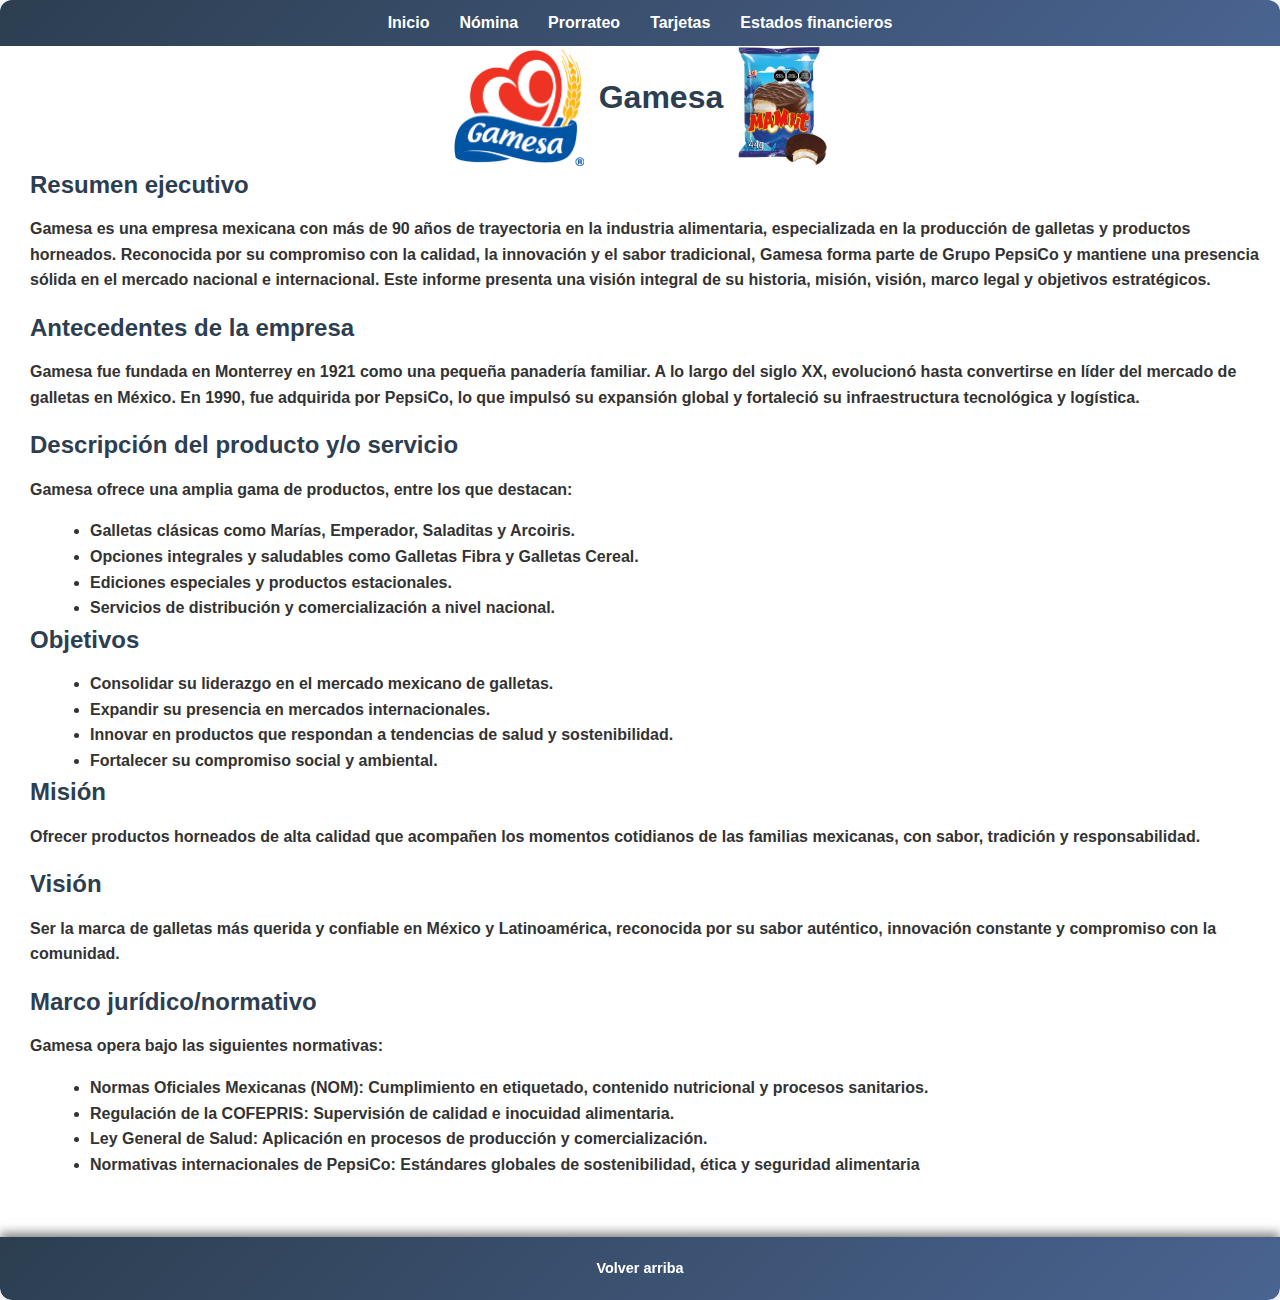
<file: index.html>
<!DOCTYPE html>
<html lang="es">
<head>
    <meta charset="UTF-8">
    <meta name="viewport" content="width=device-width, initial-scale=1.0">
    <title>Principal</title>
    <link rel="stylesheet" href="styles.css">
</head>
<body>
    <div class="container">

        <nav>
          <ul class="menu">
            <li><a href="index.html">Inicio</a></li>

            <li>
              <a href="nomina/nomina.html">Nómina</a>
            </li>
        
            <li>
              <a href="prorrateo/prorrateo.html">Prorrateo</a>
            </li>
        
            <li>
              <a href="tarjetas-almacen/tarjetas.html">Tarjetas</a>
            </li>
        
        
            <li>
              <a href="estados-financieros/estados-financieros.html">Estados financieros</a>
            </li>
        
            </li>
          </ul>
        </nav>
        

        <div class="titulo-centro">
          <img src="img/gamesa.jpg">
          <h1>Gamesa</h1>
          <img src="img/mamut.webp">
        </div>


        <div class="texto">
          <h2>Resumen ejecutivo</h2>
          <p><strong>Gamesa es una empresa mexicana con más de 90 años de trayectoria en la industria alimentaria, especializada en la producción de galletas y productos horneados. Reconocida por su compromiso con la calidad, la innovación y el sabor tradicional, Gamesa forma parte de Grupo PepsiCo y mantiene una presencia sólida en el mercado nacional e internacional. Este informe presenta una visión integral de su historia, misión, visión, marco legal y objetivos estratégicos.</strong></p>
          <h2>Antecedentes de la empresa</h2>
          <p><strong>Gamesa fue fundada en Monterrey en 1921 como una pequeña panadería familiar. A lo largo del siglo XX, evolucionó hasta convertirse en líder del mercado de galletas en México. En 1990, fue adquirida por PepsiCo, lo que impulsó su expansión global y fortaleció su infraestructura tecnológica y logística.</strong></p>
          <h2>Descripción del producto y/o servicio</h2>
          <p><strong>Gamesa ofrece una amplia gama de productos, entre los que destacan:</strong></p>
          <ul>
            <li><strong>Galletas clásicas como Marías, Emperador, Saladitas y Arcoiris.</strong></li>
            <li><strong>Opciones integrales y saludables como Galletas Fibra y Galletas Cereal.</strong></li>
            <li><strong>Ediciones especiales y productos estacionales.</strong></li>
            <li><strong>Servicios de distribución y comercialización a nivel nacional.</strong></li>
          </ul>
          <h2>Objetivos</h2>
          <ul>
            <li><strong>Consolidar su liderazgo en el mercado mexicano de galletas.</strong></li>
            <li><strong>Expandir su presencia en mercados internacionales.</strong></li>
            <li><strong>Innovar en productos que respondan a tendencias de salud y sostenibilidad.</strong></li>
            <li><strong>Fortalecer su compromiso social y ambiental.</strong></li>
          </ul>
          <h2>Misión</h2>
          <p><strong>Ofrecer productos horneados de alta calidad que acompañen los momentos cotidianos de las familias mexicanas, con sabor, tradición y responsabilidad.</strong></p>
          <h2>Visión</h2>
          <p><strong>Ser la marca de galletas más querida y confiable en México y Latinoamérica, reconocida por su sabor auténtico, innovación constante y compromiso con la comunidad.</strong></p>
          <h2>Marco jurídico/normativo</h2>
          <p><strong>Gamesa opera bajo las siguientes normativas:</strong></p>
          <ul>
              <li><strong>Normas Oficiales Mexicanas (NOM): Cumplimiento en etiquetado, contenido nutricional y procesos sanitarios.</strong></li>
              <li><strong>Regulación de la COFEPRIS: Supervisión de calidad e inocuidad alimentaria.</strong></li>
              <li><strong>Ley General de Salud: Aplicación en procesos de producción y comercialización.</strong></li>
              <li><strong>Normativas internacionales de PepsiCo: Estándares globales de sostenibilidad, ética y seguridad alimentaria</strong></li> 
          </ul>
        </div>

        <footer>
          <ul>
            <li><a href="#">Volver arriba</a></li>
          </ul>
        </footer>
  
    </div>
</body>
</html>
</file>
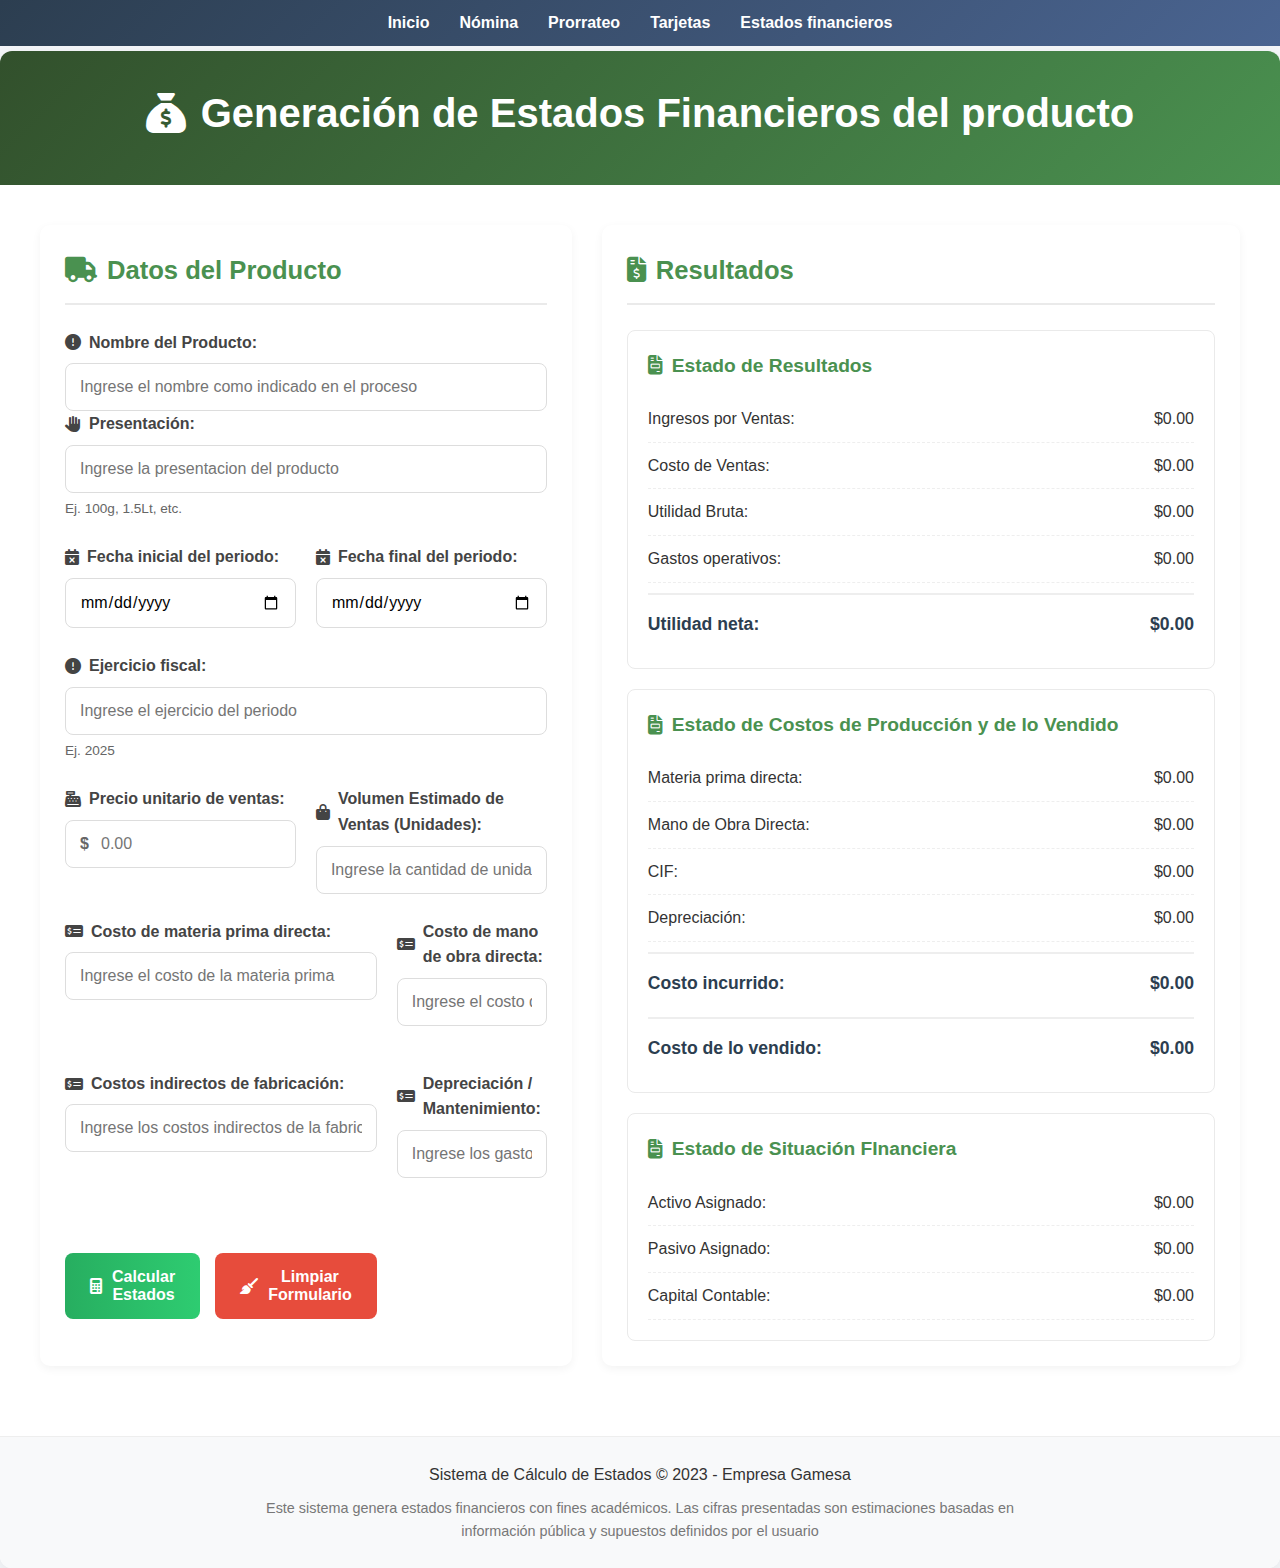
<file: estados-financieros/estados-financieros.html>
<!DOCTYPE html>
<html lang="es">
  <head>
    <meta charset="UTF-8" />
    <meta name="viewport" content="width=device-width, initial-scale=1.0" />
    <title>Estados financieros</title>
    <link rel="stylesheet" href="css/styles.css" />
    <link
      rel="stylesheet"
      href="https://cdnjs.cloudflare.com/ajax/libs/font-awesome/6.4.0/css/all.min.css"
    />
    <script src="js/estados-financieros.js" defer></script>
  </head>
  <body>

    <nav>
          <ul class="menu">
            <li><a href="../index.html">Inicio</a></li>

            <li>
              <a href="../nomina/nomina.html">Nómina</a>
            </li>
        
            <li>
              <a href="../prorrateo/prorrateo.html">Prorrateo</a>
            </li>
        
            <li>
              <a href="../tarjetas-almacen/tarjetas.html">Tarjetas</a>
            </li>
        
        
            <li>
              <a href="../estados-financieros/estados-financieros.html">Estados financieros</a>
            </li>
        
            </li>
          </ul>
        </nav>


    <div class="container">
      <header>
        <h1>
          <i class="fas fa-sack-dollar"></i>Generación de Estados Financieros del producto
        </h1>
      </header>

      <main>
        <div class="content-wrapper">
          <section class="form-section">
            <h2><i class="fas fa-truck"></i> Datos del Producto</h2>
            <form id="estados-form">
              <div class="form-group">
                <label for="nombre"
                  ><i class="fas fa-circle-exclamation"></i> Nombre del
                  Producto:</label
                >
                <input
                  type="text"
                  id="nombre"
                  placeholder="Ingrese el nombre como indicado en el proceso"
                  
                />
                <label for="presentacion"
                  ><i class="fas fa-hand"></i> Presentación:</label
                >
                <input
                  type="text"
                  id="presentacion"
                  placeholder="Ingrese la presentacion del producto"
                  
                />
                <span class="hint">Ej. 100g, 1.5Lt, etc.</span>
              </div>

              <div class="form-row">
                <div class="form-group">
                  <label for="range-start"
                    ><i class="fas fa-calendar-times"></i> Fecha inicial del
                    periodo:</label
                  >
                  <input type="date" id="range-start" name="range-start" />
                </div>

                <div class="form-group">
                  <label for="range-end"
                    ><i class="fas fa-calendar-times"></i> Fecha final del
                    periodo:</label
                  >
                  <input type="date" id="range-end" name="range-end" />
                </div>
              </div>

              <div class="form-group">
                <label for="excercize"
                  ><i class="fas fa-circle-exclamation"></i> Ejercicio
                  fiscal:</label
                >
                <input
                  type="text"
                  id="excercize"
                  placeholder="Ingrese el ejercicio del periodo"
                  
                />
                <span class="hint">Ej. 2025</span>
              </div>

              <div class="form-row">
                <div class="form-group">
                  <label for="unitary"
                    ><i class="fas fa-cash-register"></i> Precio unitario de
                    ventas:</label
                  >
                  <div class="input-with-icon">
                    <span class="currency">$</span>
                    <input
                      type="number"
                      id="unitary"
                      placeholder="0.00"
                      min="0"
                      step="0.01"
                      
                    />
                  </div>
                </div>
                <div class="form-group">
                  <label for="sales"
                    ><i class="fas fa-bag-shopping"></i> Volumen Estimado de
                    Ventas (Unidades):</label
                  >
                  <input
                    type="text"
                    id="sales"
                    placeholder="Ingrese la cantidad de unidades vendidas"
                    
                  />
                </div>
              </div>

              <div class="form-row">
                <div class="form-group">
                  <label for="prime-mat-cost"
                    ><i class="fas fa-money-check-alt"></i> Costo de materia
                    prima directa:</label
                  >
                  <input
                    type="text"
                    id="prime-mat-cost"
                    placeholder="Ingrese el costo de la materia prima"
                    
                  />
                </div>

                <div class="form-group">
                  <label for="man-hand-cost"
                    ><i class="fas fa-money-check-alt"></i> Costo de mano de
                    obra directa:</label
                  >
                  <input
                    type="text"
                    id="man-hand-cost"
                    placeholder="Ingrese el costo de la mano de obra"
                    
                  />
                </div>

                <div class="form-group">
                  <label for="ind-costs"
                    ><i class="fas fa-money-check-alt"></i> Costos indirectos de
                    fabricación:</label
                  >
                  <input
                    type="text"
                    id="ind-costs"
                    placeholder="Ingrese los costos indirectos de la fabricación"
                    
                  />
                </div>

                <div class="form-group">
                  <label for="depreciation"
                    ><i class="fas fa-money-check-alt"></i> Depreciación /
                    Mantenimiento:</label
                  >
                  <input
                    type="text"
                    id="depreciation"
                    placeholder="Ingrese los gastos de depreciación o mantenimiento"
                    
                  />
                </div>

                <!-- <div class="form-group">
                  <label for="inv-variation"
                    ><i class="fas fa-money-check-alt"></i> Variacion de
                    inventarios:</label
                  >
                  <select id="inv-variation" >
                    <option value="">Seleccione</option>
                    <option value="positive">Positivo</option>
                    <option value="negative">Negativo</option>
                    <option value="not">Cero</option>
                  </select>
                </div>
              </div> -->

              <div class="form-buttons">
                <button type="submit" class="btn btn-calculate">
                  <i class="fas fa-calculator"></i> Calcular Estados
                </button>
                <button type="button" id="limpiar" class="btn btn-clear">
                  <i class="fas fa-broom"></i> Limpiar Formulario
                </button>
              </div>
            </form>
          </section>

          <section class="results-section">
            <h2><i class="fas fa-file-invoice-dollar"></i> Resultados</h2>

            <div class="results-container">
              <div class="result-category">
                <h3>
                  <i class="fas fa-file-invoice"></i> Estado de Resultados
                </h3>
                <div class="result-item">
                  <span>Ingresos por Ventas:</span>
                  <span id="sales-gross">$0.00</span>
                </div>
                <div class="result-item">
                  <span>Costo de Ventas:</span>
                  <span id="sales-cost">$0.00</span>
                </div>
                <div class="result-item">
                  <span>Utilidad Bruta:</span>
                  <span id="brute-utility">$0.00</span>
                </div>
                <div class="result-item">
                  <span>Gastos operativos:</span>
                  <span id="opp-costs">$0.00</span>
                </div>
                <div class="result-item total">
                  <span>Utilidad neta:</span>
                  <span id="total-results">$0.00</span>
                </div>
              </div>

              <div class="result-category">
                <h3>
                  <i class="fas fa-file-invoice"></i> Estado de Costos de
                  Producción y de lo Vendido
                </h3>
                <div class="result-item">
                  <span>Materia prima directa:</span>
                  <span id="prime-mat-cost-res">$0.00</span>
                </div>
                <div class="result-item">
                  <span>Mano de Obra Directa:</span>
                  <span id="man-hand-cost-res">$0.00</span>
                </div>
                <div class="result-item">
                  <span>CIF:</span>
                  <span id="cif-res">$0.00</span>
                </div>
                <div class="result-item">
                  <span>Depreciación:</span>
                  <span id="depreciation-res">$0.00</span>
                </div>
                <div class="result-item total">
                  <span>Costo incurrido:</span>
                  <span id="costo-incurrido">$0.00</span>
                </div>
                <div class="result-item total">
                  <span>Costo de lo vendido:</span>
                  <span id="costo-vendido">$0.00</span>
                </div>
              </div>

              <div class="result-category">
                <h3>
                  <i class="fas fa-file-invoice"></i> Estado de Situación
                  FInanciera
                </h3>
                <div class="result-item">
                  <span>Activo Asignado:</span>
                  <span id="assigned-active">$0.00</span>
                </div>
                <div class="result-item">
                  <span>Pasivo Asignado:</span>
                  <span id="assigned-pasive">$0.00</span>
                </div>
                <div class="result-item">
                  <span>Capital Contable:</span>
                  <span id="countable-cap">$0.00</span>
                </div>
              </div>
            </div>

            <!-- <div class="actions">
              <button id="imprimir" class="btn btn-print" disabled>
                <i class="fas fa-print"></i> Exportar Archivo (.xlsx)
              </button>
              <button id="imprimir" class="btn btn-print" disabled>
                <i class="fas fa-print"></i> Exportar Archivo (.pdf)
              </button>
            </div> -->
          </section>
        </div>
      </main>

      <footer>
        <p>Sistema de Cálculo de Estados &copy; 2023 - Empresa Gamesa</p>
        <p class="disclaimer">
          Este sistema genera estados financieros con fines académicos. Las
          cifras presentadas son estimaciones basadas en información pública y
          supuestos definidos por el usuario
        </p>
      </footer>
    </div>

    <script src="js/estados-financieros.js"></script>
  </body>
</html>
</file>
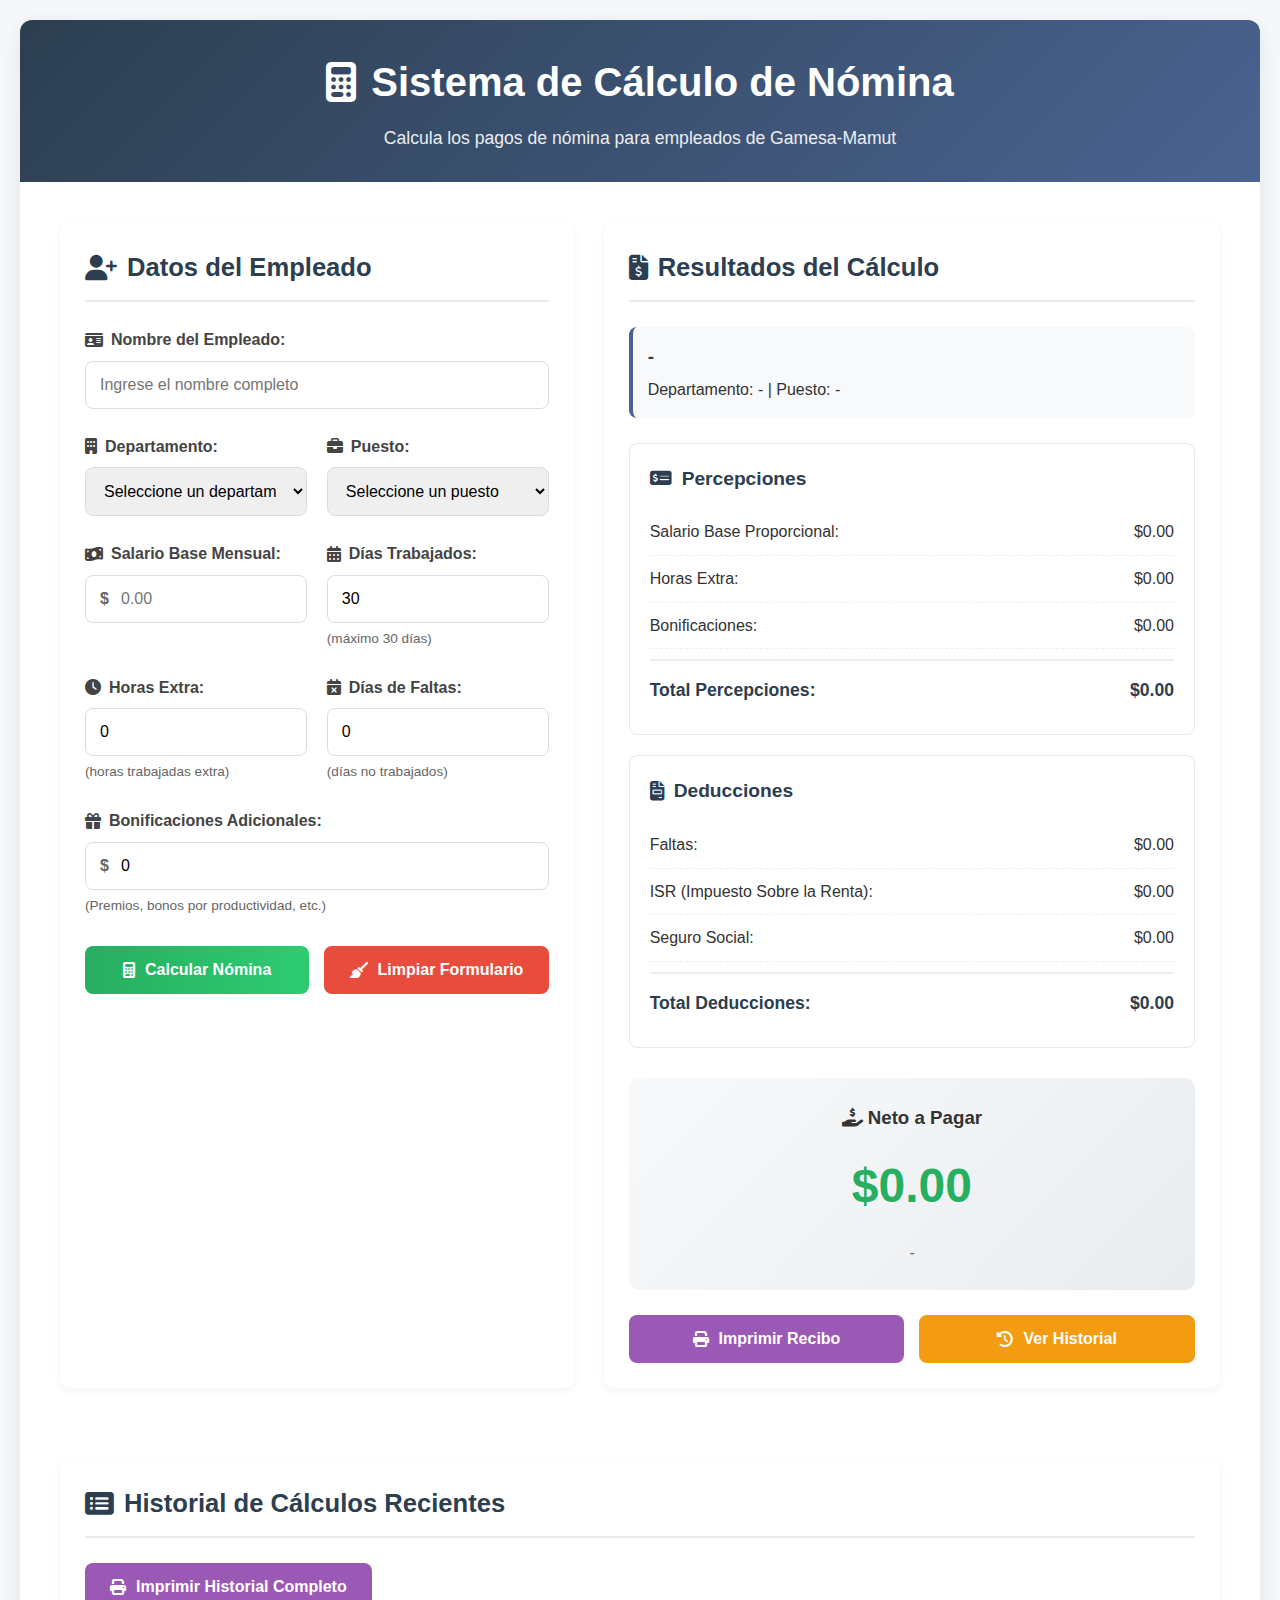
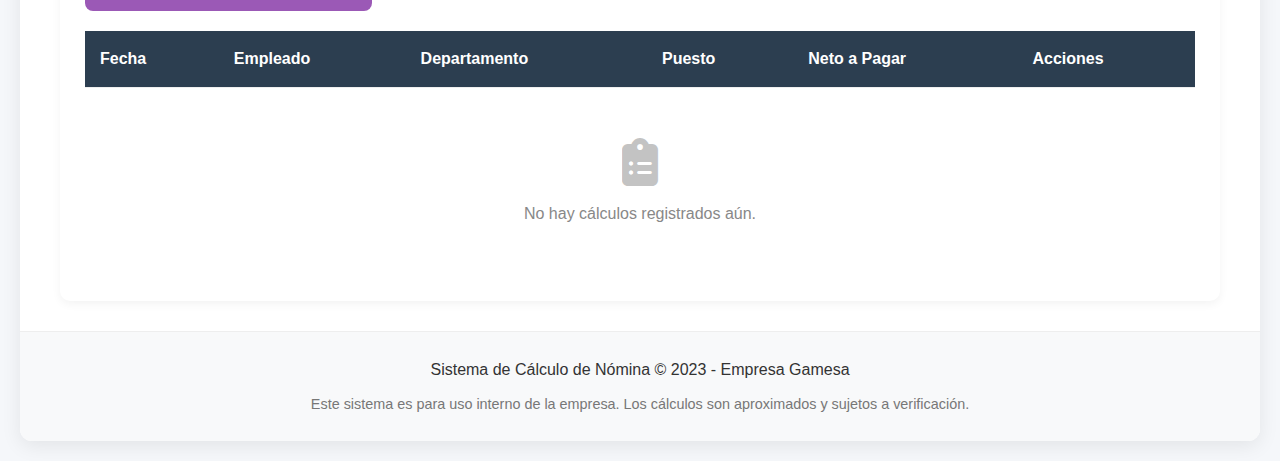
<file: Nomina/nomina.html>
<!DOCTYPE html>
<html lang="es">
<head>
    <meta charset="UTF-8">
    <meta name="viewport" content="width=device-width, initial-scale=1.0">
    <title>Cálculo de Nómina</title>
    <link rel="stylesheet" href="css/styles.css">
    <link rel="stylesheet" href="https://cdnjs.cloudflare.com/ajax/libs/font-awesome/6.4.0/css/all.min.css">
</head>
<body>
    <div class="container">
        <header>
            <h1><i class="fas fa-calculator"></i> Sistema de Cálculo de Nómina</h1>
            <p class="subtitle">Calcula los pagos de nómina para empleados de Gamesa-Mamut</p>
        </header>

        <main>
            <div class="content-wrapper">
                <section class="form-section">
                    <h2><i class="fas fa-user-plus"></i> Datos del Empleado</h2>
                    <form id="nomina-form">
                        <div class="form-group">
                            <label for="nombre"><i class="fas fa-id-card"></i> Nombre del Empleado:</label>
                            <input type="text" id="nombre" placeholder="Ingrese el nombre completo" required>
                        </div>

                        <div class="form-row">
                            <div class="form-group">
                                <label for="departamento"><i class="fas fa-building"></i> Departamento:</label>
                                <select id="departamento" required>
                                    <option value="">Seleccione un departamento</option>
                                    <option value="mantenimiento">Mantenimiento</option>
                                    <option value="produccion">Producción</option>
                                    <option value="calidad">Control de Calidad</option>
                                    <option value="logistica">Logística</option>
                                    <option value="ventas">Ventas</option>
                                    <option value="administracion">Administración y RH</option>
                                    <option value="seguridad">Seguridad</option>
                                    <option value="direccion">Dirección y Gerencia</option>
                                </select>
                            </div>

                            <div class="form-group">
                                <label for="puesto"><i class="fas fa-briefcase"></i> Puesto:</label>
                                <select id="puesto" required>
                                    <option value="">Seleccione un puesto</option>
                                </select>
                            </div>
                        </div>

                        <div class="form-row">
                            <div class="form-group">
                                <label for="salario"><i class="fas fa-money-bill-wave"></i> Salario Base Mensual:</label>
                                <div class="input-with-icon">
                                    <span class="currency">$</span>
                                    <input type="number" id="salario" placeholder="0.00" min="0" step="0.01" required>
                                </div>
                            </div>

                            <div class="form-group">
                                <label for="dias-trabajados"><i class="fas fa-calendar-alt"></i> Días Trabajados:</label>
                                <input type="number" id="dias-trabajados" placeholder="0" min="0" max="30" value="30" required>
                                <span class="hint">(máximo 30 días)</span>
                            </div>
                        </div>

                        <div class="form-row">
                            <div class="form-group">
                                <label for="horas-extra"><i class="fas fa-clock"></i> Horas Extra:</label>
                                <input type="number" id="horas-extra" placeholder="0" min="0" step="0.5" value="0">
                                <span class="hint">(horas trabajadas extra)</span>
                            </div>

                            <div class="form-group">
                                <label for="faltas"><i class="fas fa-calendar-times"></i> Días de Faltas:</label>
                                <input type="number" id="faltas" placeholder="0" min="0" max="30" value="0">
                                <span class="hint">(días no trabajados)</span>
                            </div>
                        </div>

                        <div class="form-group">
                            <label for="bonificaciones"><i class="fas fa-gift"></i> Bonificaciones Adicionales:</label>
                            <div class="input-with-icon">
                                <span class="currency">$</span>
                                <input type="number" id="bonificaciones" placeholder="0.00" min="0" step="0.01" value="0">
                            </div>
                            <span class="hint">(Premios, bonos por productividad, etc.)</span>
                        </div>

                        <div class="form-buttons">
                            <button type="submit" class="btn btn-calculate">
                                <i class="fas fa-calculator"></i> Calcular Nómina
                            </button>
                            <button type="button" id="limpiar" class="btn btn-clear">
                                <i class="fas fa-broom"></i> Limpiar Formulario
                            </button>
                        </div>
                    </form>
                </section>

                <section class="results-section">
                    <h2><i class="fas fa-file-invoice-dollar"></i> Resultados del Cálculo</h2>
                    <div class="employee-info">
                        <h3 id="nombre-empleado">-</h3>
                        <p id="info-puesto">Departamento: - | Puesto: -</p>
                    </div>
                    
                    <div class="results-container">
                        <div class="result-category">
                            <h3><i class="fas fa-money-check-alt"></i> Percepciones</h3>
                            <div class="result-item">
                                <span>Salario Base Proporcional:</span>
                                <span id="salario-base">$0.00</span>
                            </div>
                            <div class="result-item">
                                <span>Horas Extra:</span>
                                <span id="pago-horas-extra">$0.00</span>
                            </div>
                            <div class="result-item">
                                <span>Bonificaciones:</span>
                                <span id="pago-bonificaciones">$0.00</span>
                            </div>
                            <div class="result-item total">
                                <span>Total Percepciones:</span>
                                <span id="total-percepciones">$0.00</span>
                            </div>
                        </div>

                        <div class="result-category">
                            <h3><i class="fas fa-file-invoice"></i> Deducciones</h3>
                            <div class="result-item">
                                <span>Faltas:</span>
                                <span id="deduccion-faltas">$0.00</span>
                            </div>
                            <div class="result-item">
                                <span>ISR (Impuesto Sobre la Renta):</span>
                                <span id="isr">$0.00</span>
                            </div>
                            <div class="result-item">
                                <span>Seguro Social:</span>
                                <span id="seguro-social">$0.00</span>
                            </div>
                            <div class="result-item total">
                                <span>Total Deducciones:</span>
                                <span id="total-deducciones">$0.00</span>
                            </div>
                        </div>

                        <div class="result-final">
                            <h3><i class="fas fa-hand-holding-usd"></i> Neto a Pagar</h3>
                            <div class="neto-pagar" id="neto-pagar">
                                $0.00
                            </div>
                            <p class="result-date" id="fecha-calculo">-</p>
                        </div>
                    </div>

                    <div class="actions">
                        <button id="imprimir" class="btn btn-print" disabled>
                            <i class="fas fa-print"></i> Imprimir Recibo
                        </button>
                        <button id="historial" class="btn btn-history">
                            <i class="fas fa-history"></i> Ver Historial
                        </button>
                    </div>
                </section>
            </div>

            <section class="history-section">
                <h2><i class="fas fa-list-alt"></i> Historial de Cálculos Recientes</h2>
                <div class="table-container">
                    <div class="history-actions">
                        <button id="imprimir-historial" class="btn btn-print">
                            <i class="fas fa-print"></i> Imprimir Historial Completo
                        </button>
                    </div>
                    <table id="historial-table">
                        <thead>
                            <tr>
                                <th>Fecha</th>
                                <th>Empleado</th>
                                <th>Departamento</th>
                                <th>Puesto</th>
                                <th>Neto a Pagar</th>
                                <th>Acciones</th>
                            </tr>
                        </thead>
                        <tbody id="historial-body">
                        </tbody>
                    </table>
                    <div class="empty-history" id="empty-history">
                        <i class="fas fa-clipboard-list"></i>
                        <p>No hay cálculos registrados aún.</p>
                    </div>
                </div>
            </section>
        </main>

        <footer>
            <p>Sistema de Cálculo de Nómina &copy; 2023 - Empresa Gamesa</p>
            <p class="disclaimer">Este sistema es para uso interno de la empresa. Los cálculos son aproximados y sujetos a verificación.</p>
        </footer>
    </div>

    <div id="modal" class="modal">
        <div class="modal-content">
            <span class="close-modal">&times;</span>
            <h3 id="modal-title">Detalles de Nómina</h3>
            <div id="modal-body">
            </div>
        </div>
    </div>

    <script src="js/nomina.js"></script>
</body>
</html>
</file>
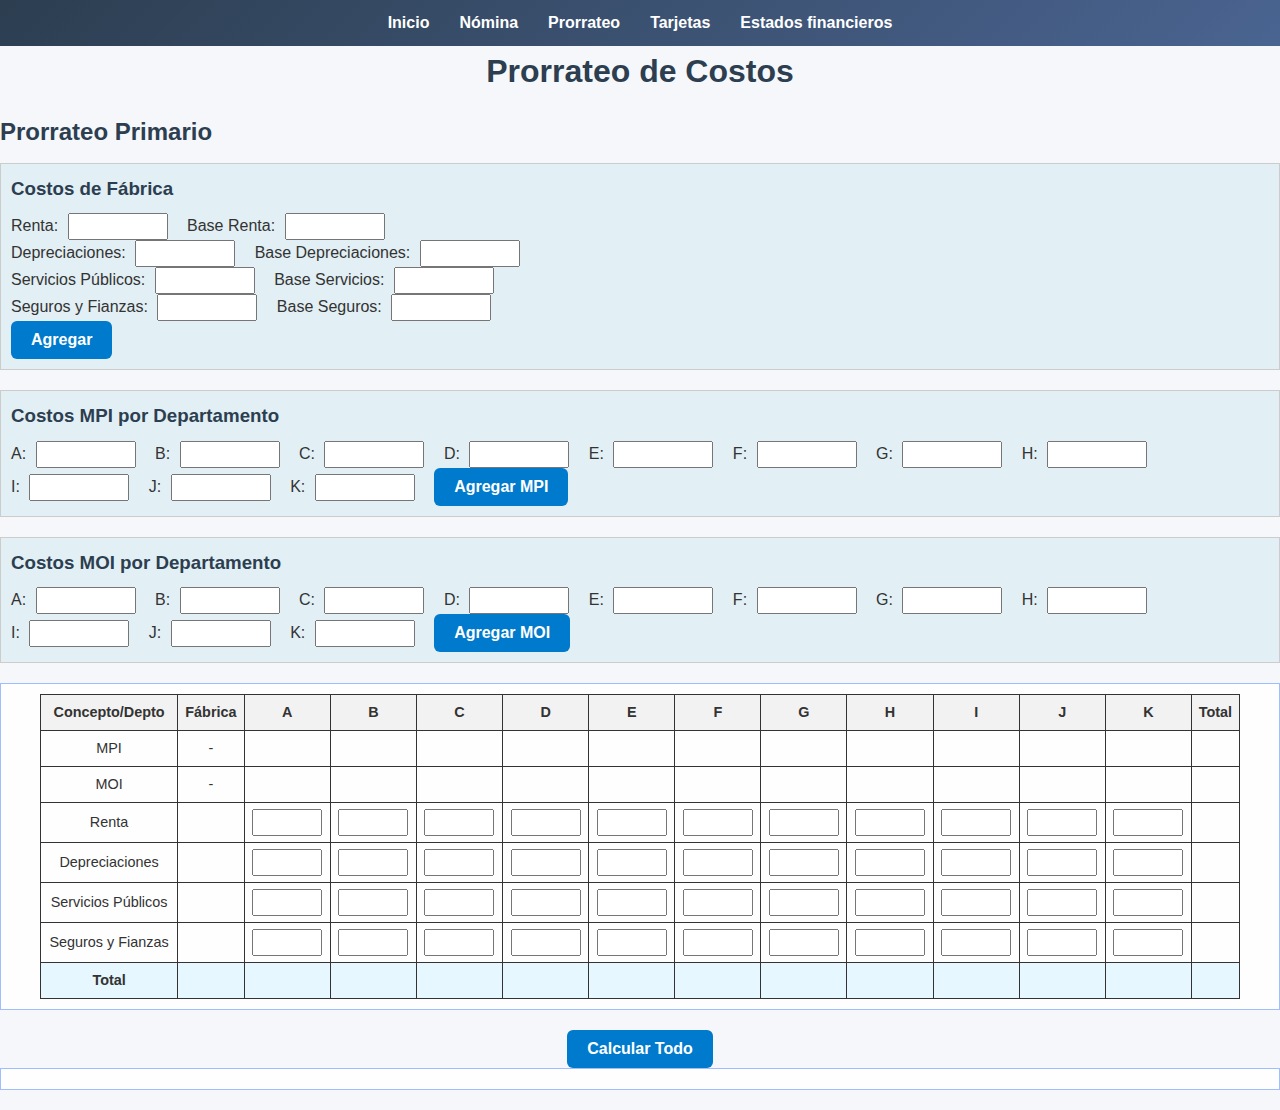
<file: prorrateo/prorrateo.html>
<!DOCTYPE html>
<html lang="es">
<head>
    <meta charset="UTF-8">
    <meta name="viewport" content="width=device-width, initial-scale=1.0">
    <title>Prorrateo de Costos</title>
    <link rel="stylesheet" href="prorrateo.css">
    <link rel="stylesheet" href="../styles.css">
</head>
<body>

    <nav>
          <ul class="menu">
            <li><a href="../index.html">Inicio</a></li>

            <li>
              <a href="../nomina/nomina.html">Nómina</a>
            </li>
        
            <li>
              <a href="prorrateo.html">Prorrateo</a>
            </li>
        
            <li>
              <a href="../tarjetas-almacen/tarjetas.html">Tarjetas</a>
            </li>
        
        
            <li>
              <a href="../estados-financieros/estados-financieros.html"">Estados financieros</a>
            </li>
        
            </li>
          </ul>
    </nav>

    <h1>Prorrateo de Costos</h1>

    <h2>Prorrateo Primario</h2>

    <form id="fabrica-form"> 
        <h3>Costos de Fábrica</h3> 
        <label>Renta: <input type="number" id="renta" required></label> 
        <label>Base Renta: <input type="number" id="baseRenta" required></label><br> 
        <label>Depreciaciones: <input type="number" id="deprec" required></label> 
        <label>Base Depreciaciones: <input type="number" id="baseDeprec" required></label><br> 
        <label>Servicios Públicos: <input type="number" id="servicios" required></label> 
        <label>Base Servicios: <input type="number" id="baseServicios" required></label><br> 
        <label>Seguros y Fianzas: <input type="number" id="seguros" required></label> 
        <label>Base Seguros: <input type="number" id="baseSeguros" required></label><br> 
        <button type="submit">Agregar</button> 
    </form>

    <!-- Formulario para MPI --> 
    <form id="mpi-form"> 
        <h3>Costos MPI por Departamento</h3>
        <label>A: <input type="number" id="mpiA"></label>
        <label>B: <input type="number" id="mpiB"></label>
        <label>C: <input type="number" id="mpiC"></label>
        <label>D: <input type="number" id="mpiD"></label> 
        <label>E: <input type="number" id="mpiE"></label>
        <label>F: <input type="number" id="mpiF"></label>
        <label>G: <input type="number" id="mpiG"></label>
        <label>H: <input type="number" id="mpiH"></label>
        <label>I: <input type="number" id="mpiI"></label>
        <label>J: <input type="number" id="mpiJ"></label>
        <label>K: <input type="number" id="mpiK"></label> 
        <button type="submit">Agregar MPI</button> 
    </form> 
    <!-- Formulario para MOI -->
    <form id="moi-form">
        <h3>Costos MOI por Departamento</h3>
        <label>A: <input type="number" id="moiA"></label>
        <label>B: <input type="number" id="moiB"></label>
        <label>C: <input type="number" id="moiC"></label>
        <label>D: <input type="number" id="moiD"></label>
        <label>E: <input type="number" id="moiE"></label>
        <label>F: <input type="number" id="moiF"></label>
        <label>G: <input type="number" id="moiG"></label>
        <label>H: <input type="number" id="moiH"></label>
        <label>I: <input type="number" id="moiI"></label>
        <label>J: <input type="number" id="moiJ"></label>
        <label>K: <input type="number" id="moiK"></label>
        <button type="submit">Agregar MOI</button>
    </form>


    <div class="table-container">
    <table id="tabla-prorrateo">
        <thead>
        <tr>
            <th>Concepto/Depto</th>
            <th>Fábrica</th>
            <th>A</th><th>B</th><th>C</th><th>D</th><th>E</th>
            <th>F</th><th>G</th><th>H</th><th>I</th><th>J</th><th>K</th>
            <th>Total</th>
        </tr>
        </thead>
        <tbody>
        <!-- MPI -->
        <tr id="rowMPI">
            <td>MPI</td> 
            <td>-</td> 
            <td id="mpiAcell"></td> 
            <td id="mpiBcell"></td> 
            <td id="mpiCcell"></td> 
            <td id="mpiDcell"></td> 
            <td id="mpiEcell"></td> 
            <td id="mpiFcell"></td> 
            <td id="mpiGcell"></td> 
            <td id="mpiHcell"></td> 
            <td id="mpiIcell"></td> 
            <td id="mpiJcell"></td> 
            <td id="mpiKcell"></td> 
            <td id="totalMPI"></td> 
        </tr> 
        
        <!-- MOI --> 
        <tr id="rowMOI"> 
            <td>MOI</td> 
            <td>-</td> 
            <td id="moiAcell"></td> 
            <td id="moiBcell"></td> 
            <td id="moiCcell"></td> 
            <td id="moiDcell"></td> 
            <td id="moiEcell"></td> 
            <td id="moiFcell"></td> 
            <td id="moiGcell"></td> 
            <td id="moiHcell"></td> 
            <td id="moiIcell"></td> 
            <td id="moiJcell"></td> 
            <td id="moiKcell"></td> 
            <td id="totalMOI"></td> 
        </tr>

        <!-- Renta -->
        <tr id="rowRenta">
            <td>Renta</td>
            <td id="fabricaRenta"></td> <!-- ya no es input -->
            <td><input type="number" class="dist" data-concepto="renta"></td>
            <td><input type="number" class="dist" data-concepto="renta"></td>
            <td><input type="number" class="dist" data-concepto="renta"></td>
            <td><input type="number" class="dist" data-concepto="renta"></td>
            <td><input type="number" class="dist" data-concepto="renta"></td>
            <td><input type="number" class="dist" data-concepto="renta"></td>
            <td><input type="number" class="dist" data-concepto="renta"></td>
            <td><input type="number" class="dist" data-concepto="renta"></td>
            <td><input type="number" class="dist" data-concepto="renta"></td>
            <td><input type="number" class="dist" data-concepto="renta"></td>
            <td><input type="number" class="dist" data-concepto="renta"></td>
            <td id="totalRenta"></td>
        </tr>

        <!-- Depreciaciones -->
        <tr id="rowDeprec">
            <td>Depreciaciones</td>
            <td id="fabricaDeprec"></td> <!-- ya no es input -->
            <td><input type="number" class="dist" data-concepto="deprec"></td>
            <td><input type="number" class="dist" data-concepto="deprec"></td>
            <td><input type="number" class="dist" data-concepto="deprec"></td>
            <td><input type="number" class="dist" data-concepto="deprec"></td>
            <td><input type="number" class="dist" data-concepto="deprec"></td>
            <td><input type="number" class="dist" data-concepto="deprec"></td>
            <td><input type="number" class="dist" data-concepto="deprec"></td>
            <td><input type="number" class="dist" data-concepto="deprec"></td>
            <td><input type="number" class="dist" data-concepto="deprec"></td>
            <td><input type="number" class="dist" data-concepto="deprec"></td>
            <td><input type="number" class="dist" data-concepto="deprec"></td>
            <td id="totalDeprec"></td>
        </tr>

        <!-- Servicios Públicos -->
        <tr id="rowServicios">
            <td>Servicios Públicos</td>
            <td id="fabricaServicios"></td> <!-- ya no es input -->
            <td><input type="number" class="dist" data-concepto="servicios"></td>
            <td><input type="number" class="dist" data-concepto="servicios"></td>
            <td><input type="number" class="dist" data-concepto="servicios"></td>
            <td><input type="number" class="dist" data-concepto="servicios"></td>
            <td><input type="number" class="dist" data-concepto="servicios"></td>
            <td><input type="number" class="dist" data-concepto="servicios"></td>
            <td><input type="number" class="dist" data-concepto="servicios"></td>
            <td><input type="number" class="dist" data-concepto="servicios"></td>
            <td><input type="number" class="dist" data-concepto="servicios"></td>
            <td><input type="number" class="dist" data-concepto="servicios"></td>
            <td><input type="number" class="dist" data-concepto="servicios"></td>
            <td id="totalServicios"></td>
        </tr>

        <!-- Seguros y Fianzas -->
        <tr id="rowSeguros">
            <td>Seguros y Fianzas</td>
            <td id="fabricaSeguros"></td> <!-- ya no es input -->
            <td><input type="number" class="dist" data-concepto="seguros"></td>
            <td><input type="number" class="dist" data-concepto="seguros"></td>
            <td><input type="number" class="dist" data-concepto="seguros"></td>
            <td><input type="number" class="dist" data-concepto="seguros"></td>
            <td><input type="number" class="dist" data-concepto="seguros"></td>
            <td><input type="number" class="dist" data-concepto="seguros"></td>
            <td><input type="number" class="dist" data-concepto="seguros"></td>
            <td><input type="number" class="dist" data-concepto="seguros"></td>
            <td><input type="number" class="dist" data-concepto="seguros"></td>
            <td><input type="number" class="dist" data-concepto="seguros"></td>
            <td><input type="number" class="dist" data-concepto="seguros"></td>
            <td id="totalSeguros"></td>
        </tr>

        <!-- Total -->
        <tr id="rowTotal"> 
            <td>Total</td> 
            <td id="totalFabrica"></td> 
            <td id="totalColA"></td> 
            <td id="totalColB"></td> 
            <td id="totalColC"></td> 
            <td id="totalColD"></td> 
            <td id="totalColE"></td> 
            <td id="totalColF"></td> 
            <td id="totalColG"></td> 
            <td id="totalColH"></td> 
            <td id="totalColI"></td> 
            <td id="totalColJ"></td> 
            <td id="totalColK"></td> 
            <td id="granTotal"></td> 
        </tr>
        </tbody>
    </table>
    </div>

    <div class="btn-container"> 
        <button id="btnCalcularTodo" type="button" onclick="calcularProrrateo()">Calcular Todo</button> 
    </div>

<!-- Prorrateo 2-->
<!-- Formularios de bases para F–K -->
    <div id="basesProrrateo2" style="display:none;">
    <h3>Bases Prorrateo 2</h3>
    <form id="basesForm2">
        <label>Mantenimiento (F): <input type="number" id="baseF"></label>
        <label>Control Calidad (G): <input type="number" id="baseG"></label>
        <label>Almacén (H): <input type="number" id="baseH"></label>
        <label>Administración (I): <input type="number" id="baseI"></label>
        <label>Seguridad (J): <input type="number" id="baseJ"></label>
        <label>Dirección General (K): <input type="number" id="baseK"></label>
        <button type="button" onclick="guardarBasesProrrateo2()">Guardar bases</button>
    </form>
    </div>

    <!-- Botón independiente para ejecutar el cálculo -->
    <div class="btn-container" style="display:none;" id="btnProrrateo2">
    <button type="button" onclick="ejecutarProrrateo2()">Ejecutar Prorrateo 2</button>
    </div>

    <!-- Tabla Prorrateo 2 -->
    <div class="table-container">
    <table id="tablaProrrateo2" style="display:none;">
    <tr>
        <th></th>
        <th>A</th><th>B</th><th>C</th><th>D</th><th>E</th>
        <th>F</th><th>G</th><th>H</th><th>I</th><th>J</th><th>K</th>
        <th>Total</th>
    </tr>

    <!-- Saldos iniciales -->
    <tr id="rowSaldos">
        <td>Saldos iniciales</td>
        <td id="saldoA"></td><td id="saldoB"></td><td id="saldoC"></td><td id="saldoD"></td><td id="saldoE"></td>
        <td id="saldoF"></td><td id="saldoG"></td><td id="saldoH"></td><td id="saldoI"></td><td id="saldoJ"></td><td id="saldoK"></td>
        <td id="saldoTotal"></td>
    </tr>

    <!-- Mantenimiento (F) -->
    <tr id="rowMantenimiento">
        <td>Mantenimiento (F)</td>
        <td><input id="mantenimientoA" type="number"></td>
        <td><input id="mantenimientoB" type="number"></td>
        <td><input id="mantenimientoC" type="number"></td>
        <td><input id="mantenimientoD" type="number"></td>
        <td><input id="mantenimientoE" type="number"></td>
        <td id="mantenimientoFcell" data-col="F"></td>
        <td data-col="G"></td><td data-col="H"></td><td data-col="I"></td><td data-col="J"></td><td data-col="K"></td>
        <td id="mantenimientoTotal"></td>
    </tr>

    <!-- Control Calidad (G) -->
    <tr id="rowCalidad">
        <td>Control Calidad (G)</td>
        <td><input id="calidadA" type="number"></td>
        <td><input id="calidadB" type="number"></td>
        <td><input id="calidadC" type="number"></td>
        <td><input id="calidadD" type="number"></td>
        <td><input id="calidadE" type="number"></td>
        <td data-col="F"></td>
        <td id="calidadGcell" data-col="G"></td>
        <td data-col="H"></td><td data-col="I"></td><td data-col="J"></td><td data-col="K"></td>
        <td id="calidadTotal"></td>
    </tr>

    <!-- Almacén (H) -->
    <tr id="rowAlmacen">
        <td>Almacén (H)</td>
        <td><input id="almacenA" type="number"></td>
        <td><input id="almacenB" type="number"></td>
        <td><input id="almacenC" type="number"></td>
        <td><input id="almacenD" type="number"></td>
        <td><input id="almacenE" type="number"></td>
        <td data-col="F"></td><td data-col="G"></td>
        <td id="almacenHcell" data-col="H"></td>
        <td data-col="I"></td><td data-col="J"></td><td data-col="K"></td>
        <td id="almacenTotal"></td>
    </tr>

    <!-- Administración (I) -->
    <tr id="rowAdmin">
        <td>Administración (I)</td>
        <td><input id="adminA" type="number"></td>
        <td><input id="adminB" type="number"></td>
        <td><input id="adminC" type="number"></td>
        <td><input id="adminD" type="number"></td>
        <td><input id="adminE" type="number"></td>
        <td data-col="F"></td><td data-col="G"></td><td data-col="H"></td>
        <td id="adminIcell" data-col="I"></td>
        <td data-col="J"></td><td data-col="K"></td>
        <td id="adminTotal"></td>
    </tr>

    <!-- Seguridad (J) -->
    <tr id="rowSeguridad">
        <td>Seguridad (J)</td>
        <td><input id="seguridadA" type="number"></td>
        <td><input id="seguridadB" type="number"></td>
        <td><input id="seguridadC" type="number"></td>
        <td><input id="seguridadD" type="number"></td>
        <td><input id="seguridadE" type="number"></td>
        <td data-col="F"></td><td data-col="G"></td><td data-col="H"></td><td data-col="I"></td>
        <td id="seguridadJcell" data-col="J"></td>
        <td data-col="K"></td>
        <td id="seguridadTotal"></td>
    </tr>

    <!-- Dirección General (K) sin inputs -->
    <tr id="rowDireccion">
        <td>Dirección General (K)</td>
        <td id="direccionAcell" data-col="A"></td>
        <td id="direccionBcell" data-col="B"></td>
        <td id="direccionCcell" data-col="C"></td>
        <td id="direccionDcell" data-col="D"></td>
        <td id="direccionEcell" data-col="E"></td>
        <td data-col="F"></td><td data-col="G"></td><td data-col="H"></td><td data-col="I"></td><td data-col="J"></td>
        <td id="direccionKcell" data-col="K"></td>
        <td id="direccionTotal"></td>
    </tr>

    <!-- Totales -->
    <tr id="rowTotal2">
        <td>Total</td>
        <td id="totalCol2A"></td><td id="totalCol2B"></td><td id="totalCol2C"></td><td id="totalCol2D"></td><td id="totalCol2E"></td>
        <td id="totalCol2F">0.00</td><td id="totalCol2G">0.00</td><td id="totalCol2H">0.00</td><td id="totalCol2I">0.00</td><td id="totalCol2J">0.00</td><td id="totalCol2K">0.00</td>
        <td id="granTotal2"></td>
    </tr>
    </table>
    </div>


    <div id="tablaCostosFinal" style="display:none;">
    <h3>Prorrateo 3 - Costos Finales</h3>

    <!-- Inputs externos para MPD -->
    <div id="basesMPD">
        <h4>Distribución de MPD</h4>
        <label>Porcentaje A: <input type="number" id="mpdBaseA" step="0.01"></label>
        <label>Porcentaje B: <input type="number" id="mpdBaseB" step="0.01"></label>
        <label>Porcentaje C: <input type="number" id="mpdBaseC" step="0.01"></label>
        <label>Porcentaje D: <input type="number" id="mpdBaseD" step="0.01"></label>
        <label>Porcentaje E: <input type="number" id="mpdBaseE" step="0.01"></label>
        <label>Total MPD: <input type="number" id="totalMPD"></label>
        <button type="button" onclick="calcularMPD()">Calcular MPD</button>
    </div>

    <table id="costosFinales">
        <tr>
        <th>Concepto/Depto</th>
        <th>A</th><th>B</th><th>C</th><th>D</th><th>E</th>
        <th>Total</th>
        </tr>

        <!-- MPD -->
        <tr id="rowMPD">
        <td>MPD</td>
        <td id="mpdA"></td>
        <td id="mpdB"></td>
        <td id="mpdC"></td>
        <td id="mpdD"></td>
        <td id="mpdE"></td>
        <td id="totalMPDrow"></td>
        </tr>

        <!-- MOD -->
        <tr id="rowMOD">
        <td>MOD</td>
        <td><input id="modA" type="number"></td>
        <td><input id="modB" type="number"></td>
        <td><input id="modC" type="number"></td>
        <td><input id="modD" type="number"></td>
        <td><input id="modE" type="number"></td>
        <td id="totalMODrow"></td>
        </tr>

        <!-- C.I -->
        <tr id="rowCI">
        <td>C.I</td>
        <td id="ciA"></td>
        <td id="ciB"></td>
        <td id="ciC"></td>
        <td id="ciD"></td>
        <td id="ciE"></td>
        <td id="totalCIrow"></td>
        </tr>

        <!-- Total de costos -->
        <tr id="rowTotalCostos">
        <td>Total de costos</td>
        <td id="totalA"></td>
        <td id="totalB"></td>
        <td id="totalC"></td>
        <td id="totalD"></td>
        <td id="totalE"></td>
        <td id="granTotalCostos"></td>
        </tr>
    </table>

    <div class="btn-container">
        <button type="button" onclick="calcularCostosFinales()">Calcular Costos Finales</button>
    </div>
    </div>

    <div id="tablaCostosUnitarios" style="display:none;">
    <h3>Costo Unitario por Orden</h3>

    <!-- Celda para mostrar el costo unitario -->
    <p>Costo unitario: <span id="costoUnitario"></span></p>

    <table id="costosOrdenes">
        <tr>
        <th>Orden</th>
        <th>MAM-001</th>
        <th>MAM-002</th>
        <th>MAM-003</th>
        <th>Total</th>
        </tr>

        <!-- Fila de unidades -->
        <tr id="rowUnidades">
        <td>Unidades</td>
        <td><input id="unidades1" type="number"></td>
        <td><input id="unidades2" type="number"></td>
        <td><input id="unidades3" type="number"></td>
        <td id="totalUnidades"></td>
        </tr>

        <!-- Fila de costos -->
        <tr id="rowCostos">
        <td>Costo</td>
        <td id="costo1"></td>
        <td id="costo2"></td>
        <td id="costo3"></td>
        <td id="totalCostosOrden"></td>
        </tr>
    </table>

    <div class="btn-container">
        <button type="button" onclick="calcularCostosUnitarios()">Calcular Costos Unitarios</button>
    </div>
    </div>

    <script src="prorrateo.js"></script>
</body>
</html>
</file>
<file: estados-financieros/css/styles.css>
* {
    margin: 0;
    padding: 0;
    box-sizing: border-box;
    font-family: 'Segoe UI', Tahoma, Geneva, Verdana, sans-serif;
}

body {
    background-color: #f5f7fa;
    color: #333;
    line-height: 1.6;
    padding: 0px;
}

.container {
    max-width: 1400px;
    margin: 0 auto;
    background-color: #fff;
    border-radius: 12px;
    box-shadow: 0 5px 20px rgba(0, 0, 0, 0.08);
    overflow: hidden;
}

header {
    background: linear-gradient(135deg, #32502c, #4a9150);
    color: white;
    padding: 30px 40px;
    text-align: center;
}

header h1 {
    font-size: 2.5rem;
    margin-bottom: 10px;
    display: flex;
    align-items: center;
    justify-content: center;
    gap: 15px;
}

.subtitle {
    font-size: 1.1rem;
    opacity: 0.9;
    max-width: 700px;
    margin: 0 auto;
}

.content-wrapper {
    display: grid;
    grid-template-columns: 1fr 1.2fr;
    gap: 30px;
    padding: 40px;
}

@media (max-width: 1024px) {
    .content-wrapper {
        grid-template-columns: 1fr;
    }
}

.form-section, .results-section, .history-section {
    background-color: #fff;
    border-radius: 10px;
    padding: 25px;
    box-shadow: 0 3px 10px rgba(0, 0, 0, 0.05);
}

h2 {
    color: #4a9150;
    margin-bottom: 25px;
    padding-bottom: 12px;
    border-bottom: 2px solid #eaeaea;
    display: flex;
    align-items: center;
    gap: 10px;
    font-size: 1.6rem;
}

.form-group {
    margin-bottom: 25px;
}

label {
    display: block;
    margin-bottom: 8px;
    font-weight: 600;
    color: #444;
    display: flex;
    align-items: center;
    gap: 8px;
}

input, select {
    width: 100%;
    padding: 14px;
    border: 1px solid #ddd;
    border-radius: 8px;
    font-size: 1rem;
    transition: all 0.3s;
}

input:focus, select:focus {
    outline: none;
    border-color: #4a9150;
    box-shadow: 0 0 0 3px rgba(74, 100, 145, 0.2);
}

.form-row {
    display: grid;
    grid-template-columns: 1fr 1fr;
    gap: 20px;
}

@media (max-width: 768px) {
    .form-row {
        grid-template-columns: 1fr;
    }
}

.input-with-icon {
    position: relative;
    display: flex;
    align-items: center;
}

.currency {
    position: absolute;
    left: 15px;
    font-weight: bold;
    color: #666;
}

.input-with-icon input {
    padding-left: 35px;
}

.hint {
    font-size: 0.85rem;
    color: #666;
    margin-top: 5px;
    display: block;
}

.form-buttons {
    display: flex;
    gap: 15px;
    margin-top: 30px;
}

.btn {
    padding: 15px 25px;
    border: none;
    border-radius: 8px;
    font-size: 1rem;
    font-weight: 600;
    cursor: pointer;
    display: flex;
    align-items: center;
    justify-content: center;
    gap: 10px;
    transition: all 0.3s;
    flex: 1;
}

.btn-calculate {
    background: linear-gradient(to right, #27ae60, #2ecc71);
    color: white;
}

.btn-calculate:hover {
    background: linear-gradient(to right, #219653, #27ae60);
    transform: translateY(-2px);
    box-shadow: 0 5px 15px rgba(39, 174, 96, 0.3);
}

.btn-clear {
    background: #e74c3c;
    color: white;
}

.btn-clear:hover {
    background: #c0392b;
    transform: translateY(-2px);
}

.btn-print {
    background: #9b59b6;
    color: white;
}

.btn-print:hover {
    background: #8e44ad;
}

.btn-history {
    background: #f39c12;
    color: white;
}

.btn-history:hover {
    background: #d68910;
}

.employee-info {
    background: #f8f9fa;
    border-radius: 8px;
    padding: 15px;
    margin-bottom: 25px;
    border-left: 4px solid #4a6491;
}

.employee-info h3 {
    color: #2c3e50;
    margin-bottom: 5px;
}

.results-container {
    display: flex;
    flex-direction: column;
    gap: 20px;
}

.result-category {
    border: 1px solid #eaeaea;
    border-radius: 8px;
    padding: 20px;
}

.result-category h3 {
    font-size: 1.2rem;
    margin-bottom: 15px;
    color: #4a9150;
    display: flex;
    align-items: center;
    gap: 10px;
}

.result-item {
    display: flex;
    justify-content: space-between;
    padding: 10px 0;
    border-bottom: 1px dashed #eee;
}

.result-item.total {
    font-weight: bold;
    border-bottom: none;
    border-top: 2px solid #eee;
    margin-top: 10px;
    padding-top: 15px;
    color: #2c3e50;
    font-size: 1.1rem;
}

.result-final {
    text-align: center;
    padding: 25px;
    background: linear-gradient(135deg, #f8f9fa, #e9ecef);
    border-radius: 10px;
    margin-top: 10px;
}

.neto-pagar {
    font-size: 3rem;
    font-weight: bold;
    color: #27ae60;
    margin: 15px 0;
}

.result-date {
    color: #666;
    font-style: italic;
}

.actions {
    display: flex;
    gap: 15px;
    margin-top: 25px;
}

.history-section {
    margin: 30px 40px;
    padding: 25px;
}

.table-container {
    overflow-x: auto;
    margin-top: 20px;
}

.history-actions {
    margin-bottom: 20px;
    text-align: right;
}

table {
    width: 100%;
    border-collapse: collapse;
    margin-top: 10px;
}

thead {
    background: #2c3e50;
    color: white;
}

th, td {
    padding: 15px;
    text-align: left;
    border-bottom: 1px solid #eee;
}

tbody tr:hover {
    background-color: #f9f9f9;
}

td:last-child {
    display: flex;
    gap: 10px;
}

.action-btn {
    padding: 6px 12px;
    border-radius: 4px;
    border: none;
    cursor: pointer;
    font-size: 0.9rem;
    display: inline-flex;
    align-items: center;
    gap: 5px;
}

.btn-view {
    background: #3498db;
    color: white;
}

.btn-print {
    background: #9b59b6;
    color: white;
}

.btn-delete {
    background: #e74c3c;
    color: white;
}

.empty-history {
    text-align: center;
    padding: 50px;
    color: #888;
}

.empty-history i {
    font-size: 3rem;
    margin-bottom: 15px;
    opacity: 0.5;
}

footer {
    background: #f8f9fa;
    padding: 25px 40px;
    text-align: center;
    border-top: 1px solid #eee;
    margin-top: 30px;
}

.disclaimer {
    font-size: 0.9rem;
    color: #777;
    margin-top: 10px;
    max-width: 800px;
    margin: 10px auto 0;
}

.modal {
    display: none;
    position: fixed;
    top: 0;
    left: 0;
    width: 100%;
    height: 100%;
    background-color: rgba(0, 0, 0, 0.7);
    z-index: 1000;
    justify-content: center;
    align-items: center;
}

.modal-content {
    background-color: white;
    padding: 30px;
    border-radius: 10px;
    width: 90%;
    max-width: 700px;
    max-height: 80vh;
    overflow-y: auto;
    position: relative;
}

.close-modal {
    position: absolute;
    top: 20px;
    right: 25px;
    font-size: 28px;
    cursor: pointer;
    color: #888;
}

.close-modal:hover {
    color: #333;
}

#modal-body {
    margin-top: 20px;
}

@media (max-width: 768px) {
    header h1 {
        font-size: 1.8rem;
        flex-direction: column;
        gap: 10px;
    }
    
    .content-wrapper, .form-buttons, .actions {
        padding: 20px;
    }
    
    .form-buttons, .actions {
        flex-direction: column;
    }
    
    .neto-pagar {
        font-size: 2.2rem;
    }
    
    .history-section {
        margin: 20px;
    }
}

@media print {
    body * {
        visibility: hidden;
    }
    
    .print-section, .print-section * {
        visibility: visible;
    }
    
    .print-section {
        position: absolute;
        left: 0;
        top: 0;
        width: 100%;
    }
    
    .no-print {
        display: none !important;
    }
    
    .recibo-print {
        font-family: Arial, sans-serif;
        page-break-after: always;
        margin: 20px;
    }
    
    .historial-print table {
        width: 100%;
        border-collapse: collapse;
    }
    
    .historial-print th,
    .historial-print td {
        border: 1px solid #000;
        padding: 8px;
        font-size: 12px;
    }
}

.historial-detalle {
    display: none;
}

.print-table {
    width: 100%;
    border-collapse: collapse;
    margin-top: 20px;
}

.print-table th {
    background-color: #f2f2f2;
    font-weight: bold;
}

.print-table th,
.print-table td {
    border: 1px solid #ddd;
    padding: 10px;
    text-align: left;
    font-size: 12px;
}

#historial-body tr {
    transition: background-color 0.3s;
}

#historial-body tr:hover {
    background-color: #f5f5f5;
}

.historial-actions {
    display: flex;
    gap: 8px;
    flex-wrap: wrap;
}

.notificacion {
    position: fixed;
    top: 20px;
    right: 20px;
    padding: 15px 20px;
    border-radius: 8px;
    color: white;
    font-weight: bold;
    display: flex;
    align-items: center;
    gap: 10px;
    z-index: 10000;
    transform: translateX(150%);
    transition: transform 0.3s ease-in-out;
    box-shadow: 0 5px 15px rgba(0,0,0,0.2);
}

.notificacion.mostrar {
    transform: translateX(0);
}

.notificacion-success {
    background: linear-gradient(135deg, #27ae60, #2ecc71);
    border-left: 5px solid #219653;
}

.notificacion-warning {
    background: linear-gradient(135deg, #f39c12, #f1c40f);
    border-left: 5px solid #d68910;
}

.notificacion-info {
    background: linear-gradient(135deg, #3498db, #2980b9);
    border-left: 5px solid #2980b9;
}




/*Agregado para los estilos de la navbar*/

/* Menú principal horizontal */
.menu {
  background: linear-gradient(135deg, #2c3e50, #4a6491);
  display: flex;
  justify-content: center;
  list-style: none;
  margin: 0;
  padding: 10px 0;
  position: relative;
  margin-top: 0px;
  margin-bottom: 5px;
}

.menu > li {
  position: relative;
  margin: 0 15px;
}

.menu > li > a {
  color: #ffffff;
  text-decoration: none;
  font-weight: bold;
  font-size: 1em;
  transition: color 0.3s;
}

.menu > li > a:hover {
  color: #d68910;
}
</file>
<file: Nomina/css/styles.css>
* {
    margin: 0;
    padding: 0;
    box-sizing: border-box;
    font-family: 'Segoe UI', Tahoma, Geneva, Verdana, sans-serif;
}

body {
    background-color: #f5f7fa;
    color: #333;
    line-height: 1.6;
    padding: 20px;
}

.container {
    max-width: 1400px;
    margin: 0 auto;
    background-color: #fff;
    border-radius: 12px;
    box-shadow: 0 5px 20px rgba(0, 0, 0, 0.08);
    overflow: hidden;
}

header {
    background: linear-gradient(135deg, #2c3e50, #4a6491);
    color: white;
    padding: 30px 40px;
    text-align: center;
}

header h1 {
    font-size: 2.5rem;
    margin-bottom: 10px;
    display: flex;
    align-items: center;
    justify-content: center;
    gap: 15px;
}

.subtitle {
    font-size: 1.1rem;
    opacity: 0.9;
    max-width: 700px;
    margin: 0 auto;
}

.content-wrapper {
    display: grid;
    grid-template-columns: 1fr 1.2fr;
    gap: 30px;
    padding: 40px;
}

@media (max-width: 1024px) {
    .content-wrapper {
        grid-template-columns: 1fr;
    }
}

.form-section, .results-section, .history-section {
    background-color: #fff;
    border-radius: 10px;
    padding: 25px;
    box-shadow: 0 3px 10px rgba(0, 0, 0, 0.05);
}

h2 {
    color: #2c3e50;
    margin-bottom: 25px;
    padding-bottom: 12px;
    border-bottom: 2px solid #eaeaea;
    display: flex;
    align-items: center;
    gap: 10px;
    font-size: 1.6rem;
}

.form-group {
    margin-bottom: 25px;
}

label {
    display: block;
    margin-bottom: 8px;
    font-weight: 600;
    color: #444;
    display: flex;
    align-items: center;
    gap: 8px;
}

input, select {
    width: 100%;
    padding: 14px;
    border: 1px solid #ddd;
    border-radius: 8px;
    font-size: 1rem;
    transition: all 0.3s;
}

input:focus, select:focus {
    outline: none;
    border-color: #4a6491;
    box-shadow: 0 0 0 3px rgba(74, 100, 145, 0.2);
}

.form-row {
    display: grid;
    grid-template-columns: 1fr 1fr;
    gap: 20px;
}

@media (max-width: 768px) {
    .form-row {
        grid-template-columns: 1fr;
    }
}

.input-with-icon {
    position: relative;
    display: flex;
    align-items: center;
}

.currency {
    position: absolute;
    left: 15px;
    font-weight: bold;
    color: #666;
}

.input-with-icon input {
    padding-left: 35px;
}

.hint {
    font-size: 0.85rem;
    color: #666;
    margin-top: 5px;
    display: block;
}

.form-buttons {
    display: flex;
    gap: 15px;
    margin-top: 30px;
}

.btn {
    padding: 15px 25px;
    border: none;
    border-radius: 8px;
    font-size: 1rem;
    font-weight: 600;
    cursor: pointer;
    display: flex;
    align-items: center;
    justify-content: center;
    gap: 10px;
    transition: all 0.3s;
    flex: 1;
}

.btn-calculate {
    background: linear-gradient(to right, #27ae60, #2ecc71);
    color: white;
}

.btn-calculate:hover {
    background: linear-gradient(to right, #219653, #27ae60);
    transform: translateY(-2px);
    box-shadow: 0 5px 15px rgba(39, 174, 96, 0.3);
}

.btn-clear {
    background: #e74c3c;
    color: white;
}

.btn-clear:hover {
    background: #c0392b;
    transform: translateY(-2px);
}

.btn-print {
    background: #9b59b6;
    color: white;
}

.btn-print:hover {
    background: #8e44ad;
}

.btn-history {
    background: #f39c12;
    color: white;
}

.btn-history:hover {
    background: #d68910;
}

.employee-info {
    background: #f8f9fa;
    border-radius: 8px;
    padding: 15px;
    margin-bottom: 25px;
    border-left: 4px solid #4a6491;
}

.employee-info h3 {
    color: #2c3e50;
    margin-bottom: 5px;
}

.results-container {
    display: flex;
    flex-direction: column;
    gap: 20px;
}

.result-category {
    border: 1px solid #eaeaea;
    border-radius: 8px;
    padding: 20px;
}

.result-category h3 {
    font-size: 1.2rem;
    margin-bottom: 15px;
    color: #2c3e50;
    display: flex;
    align-items: center;
    gap: 10px;
}

.result-item {
    display: flex;
    justify-content: space-between;
    padding: 10px 0;
    border-bottom: 1px dashed #eee;
}

.result-item.total {
    font-weight: bold;
    border-bottom: none;
    border-top: 2px solid #eee;
    margin-top: 10px;
    padding-top: 15px;
    color: #2c3e50;
    font-size: 1.1rem;
}

.result-final {
    text-align: center;
    padding: 25px;
    background: linear-gradient(135deg, #f8f9fa, #e9ecef);
    border-radius: 10px;
    margin-top: 10px;
}

.neto-pagar {
    font-size: 3rem;
    font-weight: bold;
    color: #27ae60;
    margin: 15px 0;
}

.result-date {
    color: #666;
    font-style: italic;
}

.actions {
    display: flex;
    gap: 15px;
    margin-top: 25px;
}

.history-section {
    margin: 30px 40px;
    padding: 25px;
}

.table-container {
    overflow-x: auto;
    margin-top: 20px;
}

.history-actions {
    margin-bottom: 20px;
    text-align: right;
}

table {
    width: 100%;
    border-collapse: collapse;
    margin-top: 10px;
}

thead {
    background: #2c3e50;
    color: white;
}

th, td {
    padding: 15px;
    text-align: left;
    border-bottom: 1px solid #eee;
}

tbody tr:hover {
    background-color: #f9f9f9;
}

td:last-child {
    display: flex;
    gap: 10px;
}

.action-btn {
    padding: 6px 12px;
    border-radius: 4px;
    border: none;
    cursor: pointer;
    font-size: 0.9rem;
    display: inline-flex;
    align-items: center;
    gap: 5px;
}

.btn-view {
    background: #3498db;
    color: white;
}

.btn-print {
    background: #9b59b6;
    color: white;
}

.btn-delete {
    background: #e74c3c;
    color: white;
}

.empty-history {
    text-align: center;
    padding: 50px;
    color: #888;
}

.empty-history i {
    font-size: 3rem;
    margin-bottom: 15px;
    opacity: 0.5;
}

footer {
    background: #f8f9fa;
    padding: 25px 40px;
    text-align: center;
    border-top: 1px solid #eee;
    margin-top: 30px;
}

.disclaimer {
    font-size: 0.9rem;
    color: #777;
    margin-top: 10px;
    max-width: 800px;
    margin: 10px auto 0;
}

.modal {
    display: none;
    position: fixed;
    top: 0;
    left: 0;
    width: 100%;
    height: 100%;
    background-color: rgba(0, 0, 0, 0.7);
    z-index: 1000;
    justify-content: center;
    align-items: center;
}

.modal-content {
    background-color: white;
    padding: 30px;
    border-radius: 10px;
    width: 90%;
    max-width: 700px;
    max-height: 80vh;
    overflow-y: auto;
    position: relative;
}

.close-modal {
    position: absolute;
    top: 20px;
    right: 25px;
    font-size: 28px;
    cursor: pointer;
    color: #888;
}

.close-modal:hover {
    color: #333;
}

#modal-body {
    margin-top: 20px;
}

@media (max-width: 768px) {
    header h1 {
        font-size: 1.8rem;
        flex-direction: column;
        gap: 10px;
    }
    
    .content-wrapper, .form-buttons, .actions {
        padding: 20px;
    }
    
    .form-buttons, .actions {
        flex-direction: column;
    }
    
    .neto-pagar {
        font-size: 2.2rem;
    }
    
    .history-section {
        margin: 20px;
    }
}

@media print {
    body * {
        visibility: hidden;
    }
    
    .print-section, .print-section * {
        visibility: visible;
    }
    
    .print-section {
        position: absolute;
        left: 0;
        top: 0;
        width: 100%;
    }
    
    .no-print {
        display: none !important;
    }
    
    .recibo-print {
        font-family: Arial, sans-serif;
        page-break-after: always;
        margin: 20px;
    }
    
    .historial-print table {
        width: 100%;
        border-collapse: collapse;
    }
    
    .historial-print th,
    .historial-print td {
        border: 1px solid #000;
        padding: 8px;
        font-size: 12px;
    }
}

.historial-detalle {
    display: none;
}

.print-table {
    width: 100%;
    border-collapse: collapse;
    margin-top: 20px;
}

.print-table th {
    background-color: #f2f2f2;
    font-weight: bold;
}

.print-table th,
.print-table td {
    border: 1px solid #ddd;
    padding: 10px;
    text-align: left;
    font-size: 12px;
}

#historial-body tr {
    transition: background-color 0.3s;
}

#historial-body tr:hover {
    background-color: #f5f5f5;
}

.historial-actions {
    display: flex;
    gap: 8px;
    flex-wrap: wrap;
}

.notificacion {
    position: fixed;
    top: 20px;
    right: 20px;
    padding: 15px 20px;
    border-radius: 8px;
    color: white;
    font-weight: bold;
    display: flex;
    align-items: center;
    gap: 10px;
    z-index: 10000;
    transform: translateX(150%);
    transition: transform 0.3s ease-in-out;
    box-shadow: 0 5px 15px rgba(0,0,0,0.2);
}

.notificacion.mostrar {
    transform: translateX(0);
}

.notificacion-success {
    background: linear-gradient(135deg, #27ae60, #2ecc71);
    border-left: 5px solid #219653;
}

.notificacion-warning {
    background: linear-gradient(135deg, #f39c12, #f1c40f);
    border-left: 5px solid #d68910;
}

.notificacion-info {
    background: linear-gradient(135deg, #3498db, #2980b9);
    border-left: 5px solid #2980b9;
}
</file>
<file: prorrateo/prorrateo.css>
/* Fuente y márgenes generales */

body {
    font-family: Arial, sans-serif;
    margin: 20px;
    background-color: #dcf4ffc7;
    color: #333;
}

h1 {
    text-align: center;
}

/* Contenedor con scroll horizontal si la tabla es muy ancha */
.table-container {
    width: 100%;
    overflow-x: auto;
    margin-bottom: 20px;
    border: 1px solid #9fbdff;
    padding: 10px;
    background: #ffffffd5;
}

/* Tabla principal */
#tabla-prorrateo {
    width: 100%;
    max-width: 1200px;       /* límite máximo de ancho */
    border-collapse: collapse;
    margin: 0 auto;
    font-size: 0.9rem;       /* texto más compacto */
}

/* Encabezados y celdas */
#tabla-prorrateo th,
#tabla-prorrateo td {
    border: 1px solid #333;
    padding: 6px;
    text-align: center;
    white-space: nowrap;     /* evita saltos de línea en nombres de columnas */
}

/* Encabezados */
#tabla-prorrateo th {
    background-color: #f2f2f2;
    font-weight: bold;
}

/* Inputs dentro de la tabla */
#tabla-prorrateo input {
    width: 70px;             /* ancho fijo más pequeño */
    padding: 4px;
    font-size: 0.85rem;
    text-align: right;
    box-sizing: border-box;
}

/* Fila de totales resaltada */
#rowTotal td {
    font-weight: bold;
    background-color: #e6f7ff;
}

/* Formularios arriba de la tabla */
form {
    margin-bottom: 20px;
    background: #deedf3d0;
    padding: 10px;
    border: 1px solid #ccc;
}

form label {
    margin-right: 15px;
    display: inline-block;
}

form input {
    width: 100px;
    padding: 4px;
    margin-left: 5px;
    font-size: 0.85rem;
}

button {
    padding: 6px 12px;
    font-size: 0.9rem;
    background-color: #007acc;
    color: #fff;
    border: none;
    cursor: pointer;
}

.btn-container { 
    margin-top: 20px; 
    text-align: center; 
}

button:hover {
    background-color: #2e3cff;
}


/* Tabla Prorrateo 2 */
#tablaProrrateo2 {
    width: 100%;
    max-width: 1200px;
    border-collapse: collapse;
    margin: 20px auto;
    font-size: 0.9rem;
    background-color: #fff;
}

/* Encabezados y celdas */
#tablaProrrateo2 th,
#tablaProrrateo2 td {
    border: 1px solid #333;
    padding: 6px;
    text-align: center;
    white-space: nowrap;
}

/* Encabezados */
#tablaProrrateo2 th {
    background-color: #eaeaea;
    font-weight: bold;
}

/* Inputs dentro de la tabla 2 */
#tablaProrrateo2 input {
    width: 70px;
    padding: 4px;
    font-size: 0.85rem;
    text-align: right;
    box-sizing: border-box;
}

/* Fila de saldos iniciales */
#rowSaldos td {
    font-weight: bold;
    background-color: #f9f9f9;
}

/* Fila de totales resaltada */
#rowTotal2 td {
    font-weight: bold;
    background-color: #d9f7d9; /* verde suave para diferenciar */
}

/* Celdas negativas (valores entre paréntesis) */
#tablaProrrateo2 td.negative {
    color: #c00;
    font-weight: bold;
}

/* Formularios de bases */
#basesProrrateo2 {
    margin: 20px 0;
    background: #fff;
    padding: 10px;
    border: 1px solid #ccc;
}

#basesProrrateo2 label {
    margin-right: 15px;
    display: inline-block;
}

#basesProrrateo2 input {
    width: 100px;
    padding: 4px;
    margin-left: 5px;
    font-size: 0.85rem;
}

/* Contenedor general */
#tablaCostosFinal {
    margin-top: 20px;
    padding: 15px;
    background: #f9f9f9;
    border-radius: 8px;
    border: 1px solid #ddd;
}

/* Tabla */
#costosFinales {
    width: 100%;
    border-collapse: collapse;
    font-family: Arial, sans-serif;
    font-size: 14px;
}

/* Encabezados */
#costosFinales th {
    background-color: #2c3e50;
    color: #fff;
    text-align: center;
    padding: 10px;
    border: 1px solid #ccc;
}

/* Celdas */
#costosFinales td {
    text-align: center;
    padding: 8px;
    border: 1px solid #ccc;
}

/* Inputs dentro de la tabla */
#costosFinales input {
    width: 80px;
    padding: 5px;
    text-align: right;
    border: 1px solid #bbb;
    border-radius: 4px;
    font-size: 13px;
}

/* Filas alternas */
#costosFinales tr:nth-child(even) {
    background-color: #f2f2f2;
}

/* Fila de totales */
#rowTotalCostos {
    background-color: #34495e;
    color: #fff;
    font-weight: bold;
}

/* Celda de gran total */
#granTotalCostos {
    font-weight: bold;
    background-color: #27ae60;
    color: #fff;
}

/* Botón de cálculo */
#tablaCostosFinal .btn-container {
    margin-top: 15px;
    text-align: right;
}

#tablaCostosFinal button {
    background-color: #2980b9;
    color: #fff;
    border: none;
    padding: 8px 14px;
    border-radius: 5px;
    cursor: pointer;
    font-size: 14px;
}

#tablaCostosFinal button:hover {
    background-color: #1f6391;
}

/* Contenedor general */
#tablaCostosUnitarios {
    margin-top: 25px;
    padding: 15px;
    background: #fdfdfd;
    border: 1px solid #ddd;
    border-radius: 8px;
}

/* Título */
#tablaCostosUnitarios h3 {
    font-family: Arial, sans-serif;
    color: #2c3e50;
    margin-bottom: 10px;
}

/* Texto del costo unitario */
#tablaCostosUnitarios p {
    font-family: Arial, sans-serif;
    font-size: 15px;
    font-weight: bold;
    color: #34495e;
    margin-bottom: 10px;
}

/* Tabla */
#costosOrdenes {
    width: 100%;
    border-collapse: collapse;
    font-family: Arial, sans-serif;
    font-size: 14px;
}

/* Encabezados */
#costosOrdenes th {
    background-color: #2c3e50;
    color: #fff;
    text-align: center;
    padding: 10px;
    border: 1px solid #ccc;
}

/* Celdas */
#costosOrdenes td {
    text-align: center;
    padding: 8px;
    border: 1px solid #ccc;
}

/* Inputs de unidades */
#costosOrdenes input {
    width: 80px;
    padding: 5px;
    text-align: right;
    border: 1px solid #bbb;
    border-radius: 4px;
    font-size: 13px;
}

/* Filas alternas */
#costosOrdenes tr:nth-child(even) {
    background-color: #f7f7f7;
}

/* Fila de costos */
#rowCostos {
    background-color: #ecf0f1;
    font-weight: bold;
}

/* Celda de total de costos por orden */
#totalCostosOrden {
    background-color: #27ae60;
    color: #fff;
    font-weight: bold;
}

/* Celda de total de unidades */
#totalUnidades {
    font-weight: bold;
    background-color: #3498db;
    color: #fff;
}

/* Botón */
#tablaCostosUnitarios .btn-container {
    margin-top: 15px;
    text-align: right;
}

#tablaCostosUnitarios button {
    background-color: #2980b9;
    color: #fff;
    border: none;
    padding: 8px 14px;
    border-radius: 5px;
    cursor: pointer;
    font-size: 14px;
}

#tablaCostosUnitarios button:hover {
    background-color: #1f6391;
}


/*Quitar flechitas de los inputs ^v */
input[type=number]::-webkit-inner-spin-button, 
input[type=number]::-webkit-outer-spin-button { 
    -webkit-appearance: none; 
    margin: 0; 
}
</file>
<file: styles.css>
/* Reset básico */
* {
  margin: 0;
  padding: 0;
  box-sizing: border-box;
}

/* Tipografía */
body {
  font-family: 'Segoe UI', Tahoma, Geneva, Verdana, sans-serif;
  background-color: #f5f7fa;
  color: #333;
  line-height: 1.6;
}

/* Encabezados */
h2, h3, h4, h5, h6 {
  color: #2c3e50;
  margin-bottom: 0.5em;
  font-weight: 600;
}

h1{
  color: #2c3e50;
  margin-bottom: 0.5em;
  font-weight: 600;
  /* margin-left: 30px; */
  display: flex;
  justify-content: center;
  align-items: center;
}


p {
  margin-bottom: 1em;
}

/* Botones genéricos */
button, .btn {
  padding: 10px 20px;
  border: none;
  border-radius: 6px;
  font-size: 1rem;
  font-weight: 600;
  cursor: pointer;
  transition: background 0.3s, transform 0.2s;
}

button:hover, .btn:hover {
  transform: translateY(-2px);
}

/* Variantes de botones */
.btn-primary {
  background: #3498db;
  color: #fff;
}
.btn-primary:hover {
  background: #2980b9;
}

.btn-danger {
  background: #e74c3c;
  color: #fff;
}
.btn-danger:hover {
  background: #c0392b;
}

/* Links */
a {
  color: #3498db;
  text-decoration: none;
}
a:hover {
  text-decoration: underline;
}


/* Menú principal horizontal */
.menu {
  background: linear-gradient(135deg, #2c3e50, #4a6491);
  display: flex;
  justify-content: center;
  list-style: none;
  margin: 0;
  padding: 10px 0;
  position: relative;
}

.menu > li {
  position: relative;
  margin: 0 15px;
}

.menu > li > a {
  color: #ffffff;
  text-decoration: none;
  font-weight: bold;
  font-size: 1em;
  transition: color 0.3s;
}

.menu > li > a:hover {
  color: #d68910;
}

/* Pie de página fijo con fondo oscuro y estilo similar al navbar */
footer {
  width: 100%;
  background: linear-gradient(135deg, #2c3e50, #4a6491);;
  backdrop-filter: blur(6px);
  box-shadow: 0 -4px 10px rgba(0, 0, 0, 0.5);
  padding: 20px 0;
  text-align: center;
  margin-top: 60px;
}

footer ul {
  display: flex;
  justify-content: center;
  align-items: center;
  list-style: none;
  margin: 0;
  padding: 0;
  flex-wrap: wrap;
}

footer ul li {
  margin: 0 15px;
  font-size: 0.9em;
  color: #f0e6f6;
}

footer ul li a {
  color: #ffffff;
  text-decoration: none;
  font-weight: bold;
  transition: color 0.3s;
}

footer ul li a:hover {
  color: #d68910;
}

footer ul li span {
  font-style: italic;
  color: #cccccc;
}

.container {
  max-width: 1400px;
  margin: 0 auto;
  background-color: #fff;
  border-radius: 12px;
  box-shadow: 0 5px 20px rgba(0, 0, 0, 0.08);
  overflow: hidden;
}


/*Correciones para el margen superior*/
.menu {
  margin-top: 0;
}


html, body {
  margin: 0;
  padding: 0;
}

.texto{
  margin-left: 30px;
}

ul, li{
  margin-left: 30px;
}


.titulo-centro {
  display: flex;
  justify-content: center;
  align-items: center;
}

.titulo-centro img {
  max-height: 120px;
  margin: 0 15px;
}
</file>
